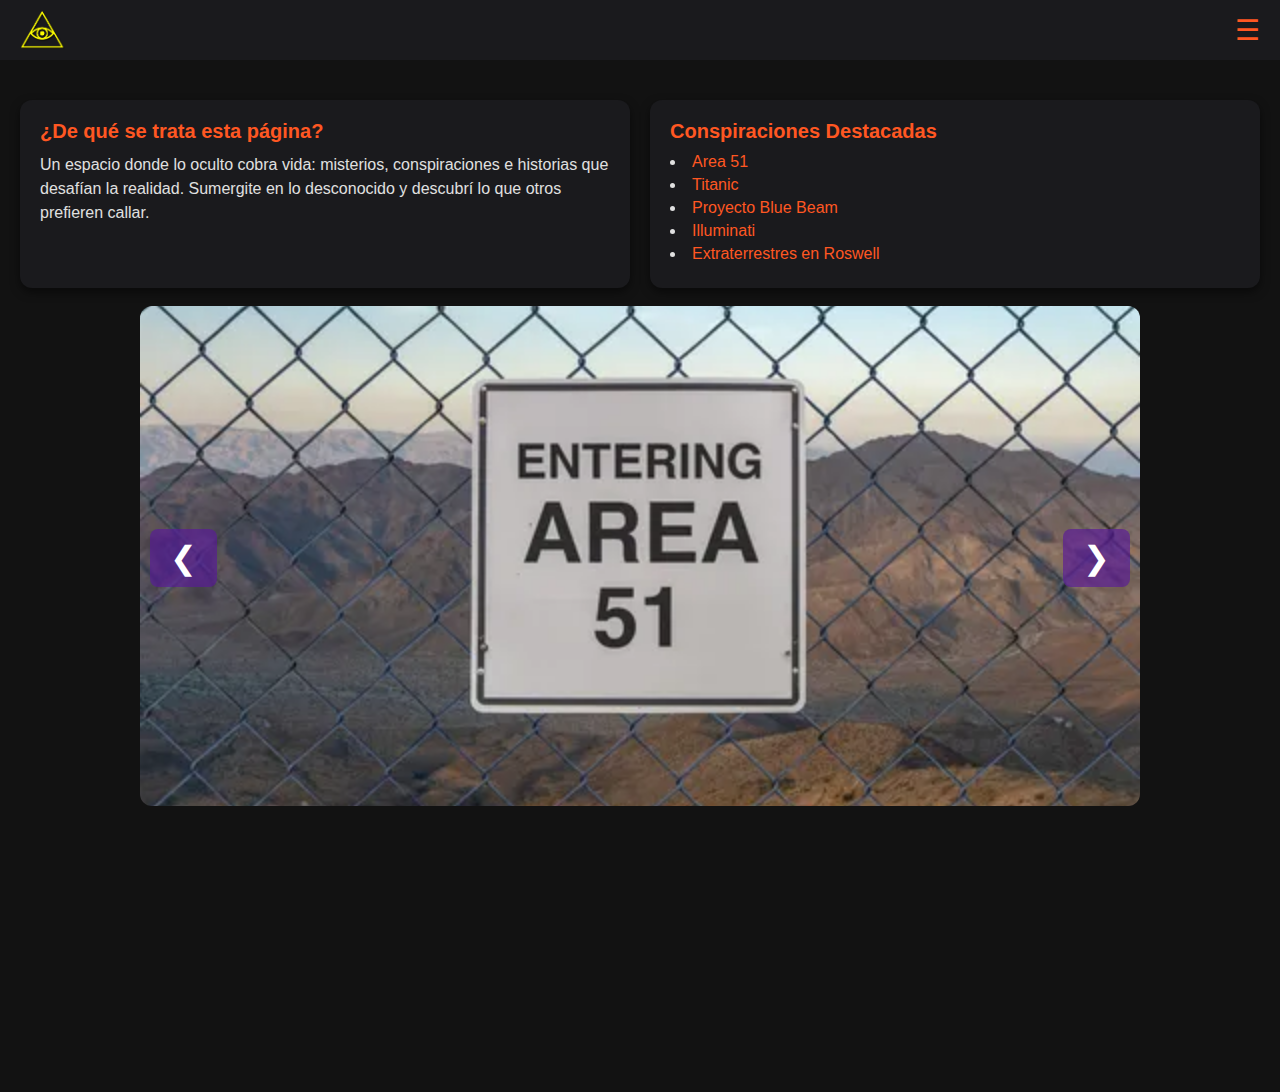
<file: index.html>
<!DOCTYPE html>
<html lang="es">
<head>
  <meta charset="UTF-8">
  <meta name="viewport" content="width=device-width, initial-scale=1.0">
  <title>Página de Misterios</title>
  <link rel="icon" type="image/png" href="imagenes/logo.png">
  <link rel="stylesheet" href="style.css">
  <link id="theme-style" rel="stylesheet" href="style.css">
</head>
<body>
  <!-- Menu -->
  <header class="header">
  <div class="logo">
    <a href="index.html">
      <img src="imagenes/logo.png" alt="Logo Misterios">
    </a>
  </div>
  <div class="menu-btn" id="menu-btn">
    ☰
  </div>
  <nav class="nav" id="nav">
    <ul>
      <li><a href="teorias.html">Teorías más famosas</a></li>
        <li><a href="#">Conspiraciones históricas</a></li>
        <li><a href="#">Conspiraciones actuales</a></li>
        <li><a href="contacto.html">Contacto</a></li>
        <li><button id="theme-toggle" class="theme-btn">🌙</button></li>
    </ul>
  </nav>
</header>

  <main>
  <section class="contenedor">

    <div class="card">
      <h2>¿De qué se trata esta página?</h2>
      <p>
        Un espacio donde lo oculto cobra vida: misterios, conspiraciones e
        historias que desafían la realidad. Sumergite en lo desconocido y
        descubrí lo que otros prefieren callar.
      </p>
    </div>

    <div class="card">
      <h2>Conspiraciones Destacadas</h2>
      <ul>
        <li><a href="area51.html">Area 51</a></li>
        <li><a href="titanic.html">Titanic</a></li>
        <li><a href="probluebeam.html">Proyecto Blue Beam</a></li>
        <li><a href="iluminati.html">Illuminati</a></li>
        <li><a href="extraenroswell.html">Extraterrestres en Roswell</a></li>
      </ul>
    </div>
  </section>
  <br>
  <section class="carrusel">
    <button class="btn prev">&#10094;</button>
    <div class="carrusel-container">
      <div class="carrusel-item"><img src="imagenes/a.png" alt="foto1"></div>
      <div class="carrusel-item"><img src="imagenes/il.png" alt="foto2"></div>
      <div class="carrusel-item"><img src="imagenes/giza.png" alt="foto3"></div>
      <div class="carrusel-item"><img src="imagenes/nachop.PNG" alt="foto4"></div>
    </div>
    <button class="btn next">&#10095;</button>
  </section>
</main>

  <script>
    const menuBtn = document.getElementById("menu-btn");
    const nav = document.getElementById("nav");

    menuBtn.addEventListener("click", () => {
      nav.classList.toggle("active");
    });
  </script>
  <script src="carrusel.js"></script>
  <script>
  const btn = document.getElementById('theme-toggle');
  const themeLink = document.getElementById('theme-style');

  // Ver si el usuario tenía guardado un tema antes
  const savedTheme = localStorage.getItem('theme');
  if (savedTheme === 'light') {
    themeLink.href = 'white-style.css';
    btn.textContent = '🌙';
  } else {
    themeLink.href = 'style.css';
    btn.textContent = '☀️';
  }

  // Cambiar el tema al hacer clic
  btn.addEventListener('click', () => {
    if (themeLink.getAttribute('href') === 'style.css') {
      themeLink.href = 'white-style.css';
      btn.textContent = '🌙';
      localStorage.setItem('theme', 'light');
    } else {
      themeLink.href = 'style.css';
      btn.textContent = '☀️';
      localStorage.setItem('theme', 'dark');
    }
  });
</script>
</body>

  <footer class="footer">
    <h3>Contactanos</h3>
    <div class="redes">
      <a href="https://www.instagram.com/leomessi" target="_blank" class="icon instagram">
        <img src="imagenes/instagram.png" alt="Instagram">
      </a>
      <a href="https://wa.me/5491112345678" target="_blank" class="icon whatsapp">
        <img src="imagenes/whatsapp.png" alt="WhatsApp">
      </a>
      <a href="mailto:Perezboscom@gmail.com" class="icon gmail">
        <img src="imagenes/gmail.png" alt="Gmail">
      </a>
      <a href="https://mzapata.uncuyo.edu.ar/" target="_blank" class="icon Zapata">
         <img src="imagenes/logozapata.png" alt="Martin Zapata">
      </a>
    </div>
    <p>© 2025 - Misterios y Conspiraciones</p>
    <a href="creditos.html"><p>CREDITOS</p></a>
  </footer>
</html>
</file>
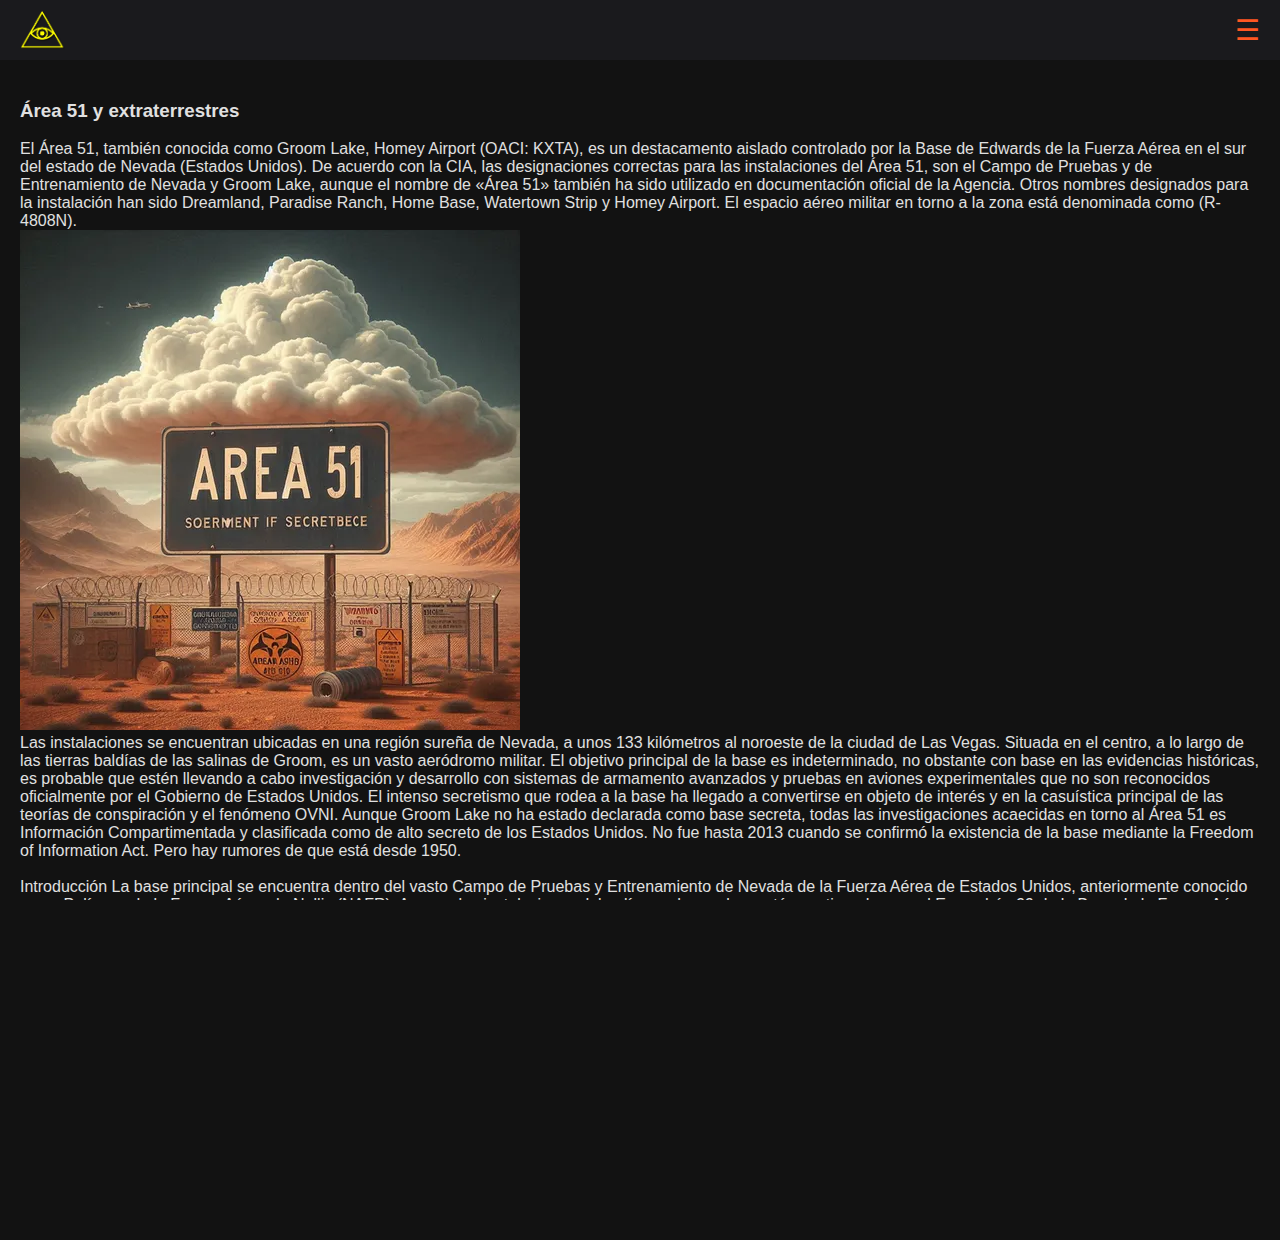
<file: area51.html>
<!DOCTYPE html>
<html lang="es">
<head>
  <meta charset="UTF-8">
  <meta name="viewport" content="width=device-width, initial-scale=1.0">
  <title>Página de Misterios</title>
  <link rel="icon" type="image/png" href="imagenes/logo.png">
  <link rel="stylesheet" href="style.css">
  <link id="theme-style" rel="stylesheet" href="style.css">
</head>
<body>
  <!-- Menu -->
  <header class="header">
  <div class="logo">
    <a href="index.html">
      <img src="imagenes/logo.png" alt="Logo Misterios">
    </a>
  </div>
  <div class="menu-btn" id="menu-btn">
    ☰
  </div>
  <nav class="nav" id="nav">
    <ul>
      <li><a href="teorias.html">Teorías más famosas</a></li>
        <li><a href="tienda.html">Tienda</a></li>
        <li><a href="contacto.html">Contacto</a></li>
        <li><button id="theme-toggle" class="theme-btn">🌙</button></li>
    </ul>
  </nav>
</header>
<main>
    <h3 class="centrado">Área 51 y extraterrestres</h3><br>
    <p>El Área 51, también conocida como Groom Lake, Homey Airport (OACI: KXTA), es un destacamento aislado controlado por la Base de Edwards de la Fuerza Aérea en el sur del estado de Nevada (Estados Unidos). De acuerdo con la CIA, las designaciones correctas para las instalaciones del Área 51, son el Campo de Pruebas y de Entrenamiento de Nevada y Groom Lake, aunque el nombre de «Área 51» también ha sido utilizado en documentación oficial de la Agencia. Otros nombres designados para la instalación han sido Dreamland, Paradise Ranch, Home Base, Watertown Strip y Homey Airport. El espacio aéreo militar en torno a la zona está denominada como (R-4808N).
<br>
<img src="imagenes/area51.png" alt="Imagen Area 51" class="img-derecha">
<br>
Las instalaciones se encuentran ubicadas en una región sureña de Nevada, a unos 133 kilómetros al noroeste de la ciudad de Las Vegas. Situada en el centro, a lo largo de las tierras baldías de las salinas de Groom, es un vasto aeródromo militar. El objetivo principal de la base es indeterminado, no obstante con base en las evidencias históricas, es probable que estén llevando a cabo investigación y desarrollo con sistemas de armamento avanzados y pruebas en aviones experimentales que no son reconocidos oficialmente por el Gobierno de Estados Unidos. El intenso secretismo que rodea a la base ha llegado a convertirse en objeto de interés y en la casuística principal de las teorías de conspiración y el fenómeno OVNI. Aunque Groom Lake no ha estado declarada como base secreta, todas las investigaciones acaecidas en torno al Área 51 es Información Compartimentada y clasificada como de alto secreto de los Estados Unidos. No fue hasta 2013 cuando se confirmó la existencia de la base mediante la Freedom of Information Act. Pero hay rumores de que está desde 1950.
<br>
<br>
Introducción
La base principal se encuentra dentro del vasto Campo de Pruebas y Entrenamiento de Nevada de la Fuerza Aérea de Estados Unidos, anteriormente conocido como Polígono de la Fuerza Aérea de Nellis (NAFR). Aunque las instalaciones del polígono de pruebas están gestionadas por el Escuadrón 99 de la Base de la Fuerza Aérea de Nellis. La instalación de Groom Lake parece estar ejecutándose junto al Centro de Pruebas de Vuelo de la Fuerza Aérea (AFFTC) del Comando de Material de la Fuerza Aérea en la Base de la Fuerza Aérea de Edwards en el Desierto de Mojave a unos 300 km al suroeste de Groom Lake, y como tal la base es conocida como Centro de Pruebas de Vuelo de la Fuerza Aérea.
<br>
<br>
A pesar de que el nombre Área 51 se utiliza en la documentación oficial de la CIA, otros nombres con los que se conocen las instalaciones son: Dreamland, Paradise Ranch, Home Base, Watertown Strip, Groom Lake y Homey Airport. La región es parte de la Zona de Operaciones Militares de Nellis y el espacio aéreo restringido en torno a la zona está denominada como (R-4808N) y conocida por los pilotos militares como The Box —La caja—.
<br>
<br>
La instalación no es una base aérea convencional, así como las unidades operacionales vanguardistas no están desplegadas allí. En su lugar, parece estar utilizándose para Programas Militares Secretos de Acceso Especial y de Defensa, que no son reconocidos públicamente por el gobierno, el personal militar y los contratistas de defensa. Su objetivo puede estar enfocado en apoyar el desarrollo, la experimentación y las fases de entrenamiento para nuevos sistemas de armamento o proyectos de investigación. Una vez que estos proyectos hayan sido aprobados por la Fuerza Aérea de Estados Unidos u otras agencias tales como la CIA, y ya estén preparados para anunciarse al público, las operaciones de vuelo se trasladan a una base aérea corriente.
<br>
El intenso secretismo que rodea a la base, cuya existencia no fue reconocida por el Gobierno de los Estados Unidos hasta el 29 de septiembre de 1995, ha llegado a convertirse en el tema principal de las teorías de conspiración y el fenómeno ovni. Todo lo que ocurre en Área 51 es Información Compartimentada y Clasificada como de Alto Secreto, por lo que esta política de seguridad del gobierno asegura que solo aquellos con la suficiente "necesidad de conocimiento" tienen exclusivamente acceso a información que estos requieren, garantizando así que sujetos desconocidos no obtengan información de lo que no conocen.</p>
</main>
</file>
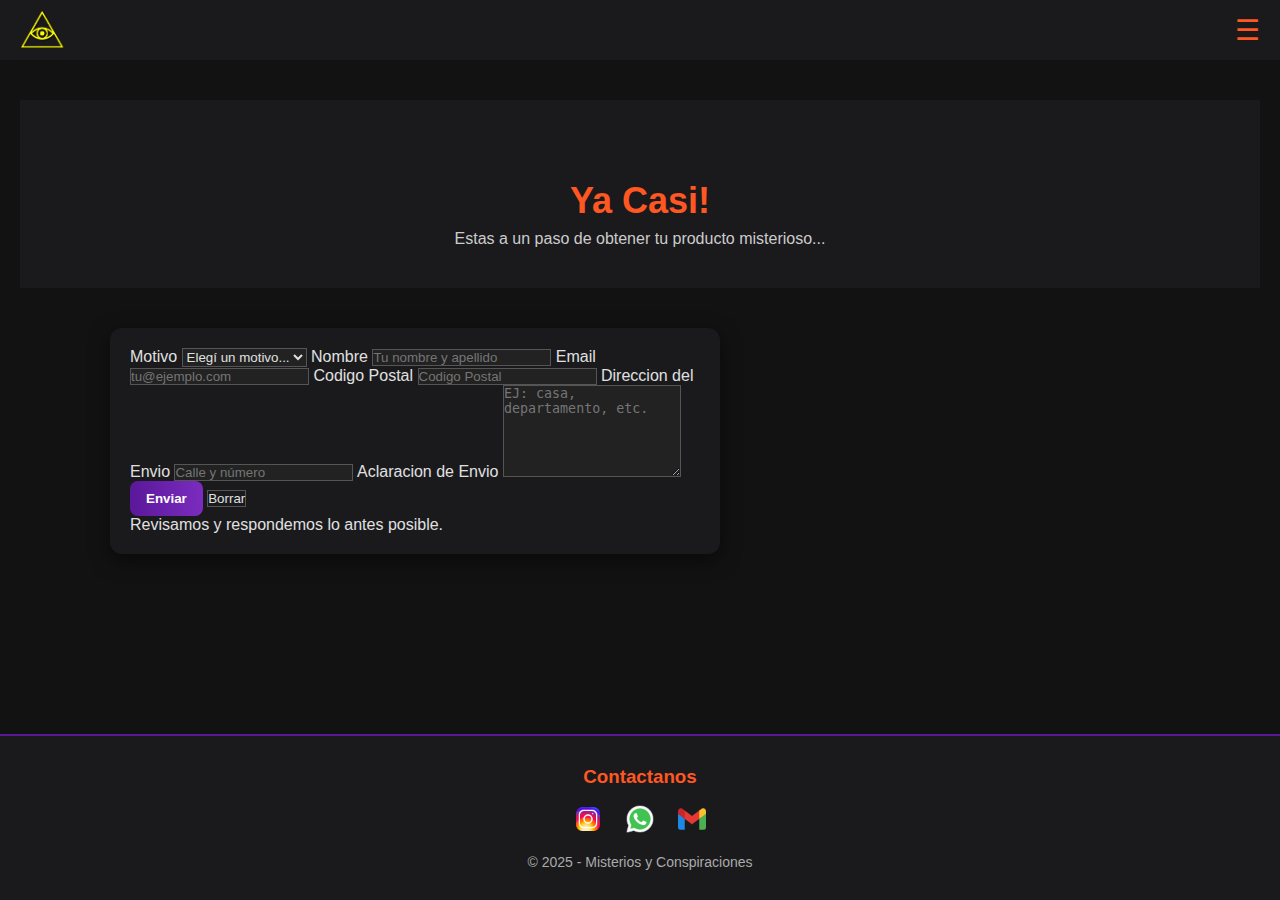
<file: compramenu.html>
<!DOCTYPE html>
<html lang="es">
<head>
  <meta charset="UTF-8">
  <meta name="viewport" content="width=device-width, initial-scale=1.0">
  <title>Página de Misterios</title>
  <link rel="icon" type="image/png" href="imagenes/logo.png">
  <link rel="stylesheet" href="style.css">
  <link id="theme-style" rel="stylesheet" href="style.css">
</head>
<body>
  <!-- Menu -->
  <header class="header">
  <div class="logo">
    <a href="index.html">
      <img src="imagenes/logo.png" alt="Logo Misterios">
    </a>
  </div>
  <div class="menu-btn" id="menu-btn">
    ☰
  </div>
  <nav class="nav" id="nav">
    <ul>
      <li><a href="teorias.html">Teorías más famosas</a></li>
        <li><a href="tienda.html">Tienda</a></li>
        <li><a href="contacto.html">Contacto</a></li>
    </ul>
  </nav>
</header>
<main>
    <!-- Hero -->
    <section class="contact-hero centro">
      <div>
        <h1>Ya Casi!</h1>
        <p class="sub">Estas a un paso de obtener tu producto misterioso...</p>
      </div>
    </section>

    <!-- Cards y Form -->
    <section class="contact-grid contenedor">
      <!-- Form -->
      <div class="contact-form-wrap">
        <form id="contact-form" class="contact-form" novalidate>
          <label for="motivo">Motivo</label>
          <select id="motivo" name="motivo" required>
            <option value="">Elegí un motivo...</option>
            <option value="sugerencia">Compra</option>
          </select>

          <label for="name">Nombre</label>
          <input id="name" name="name" type="text" placeholder="Tu nombre y apellido" required />

          <label for="email">Email</label>
          <input id="email" name="email" type="email" placeholder="tu@ejemplo.com" required />

          <label for="email">Codigo Postal</label>
          <input id="email" type="text" name="direccion" id="direccion" autocomplete="street-address" placeholder="Codigo Postal" required />

          <label for="email">Direccion del Envio</label>
          <input id="email" type="text" name="direccion" id="direccion" autocomplete="street-address" placeholder="Calle y número" required />

          <label for="message">Aclaracion de Envio</label>
          <textarea id="message" name="message" rows="6" placeholder="EJ: casa, departamento, etc." required></textarea>

          <div class="form-actions">
            <button type="submit" class="btn-primary">Enviar</button>
            <button type="reset" class="btn-ghost">Borrar</button>
          </div>

          <p class="small-note">Revisamos y respondemos lo antes posible.</p>
        </form>
      </div>
    </section>
</main>

  <!-- Footer -->
  <footer class="footer">
    <h3>Contactanos</h3>
    <div class="redes">
      <a href="https://www.instagram.com/conspiracionesworld" target="_blank">
        <img src="imagenes/instagram.png" alt="Instagram">
      </a>
      <a href="https://wa.me/5491112345678" target="_blank">
        <img src="imagenes/whatsapp.png" alt="WhatsApp">
      </a>
      <a href="mailto:conspiracionesworld@gmail.com">
        <img src="imagenes/gmail.png" alt="Gmail">
      </a>
    </div>
    <p>© 2025 - Misterios y Conspiraciones</p>
  </footer>

  <!-- Script menú y validación básica -->
  <script>
    // menú hamburguesa
    const menuBtn = document.getElementById("menu-btn");
    const nav = document.getElementById("nav");
    menuBtn && menuBtn.addEventListener("click", () => nav.classList.toggle("active"));

    // demo de validación / envío (prevenir recarga y mostrar resumen)
    document.getElementById('contact-form').addEventListener('submit', function(e) {
      e.preventDefault();
      const motivo = this.motivo.value;
      const name = this.name.value.trim();
      const email = this.email.value.trim();
      const message = this.message.value.trim();

      if (!motivo || !name || !email || !message) {
        alert('Completa todos los campos antes de enviar.');
        return;
      }

      // Aquí podés poner fetch() a tu backend o servicio externo.
      alert('Mensaje recibido. Gracias — te respondemos pronto.');
      this.reset();
    });
  </script>
</body>
</html>
</file>
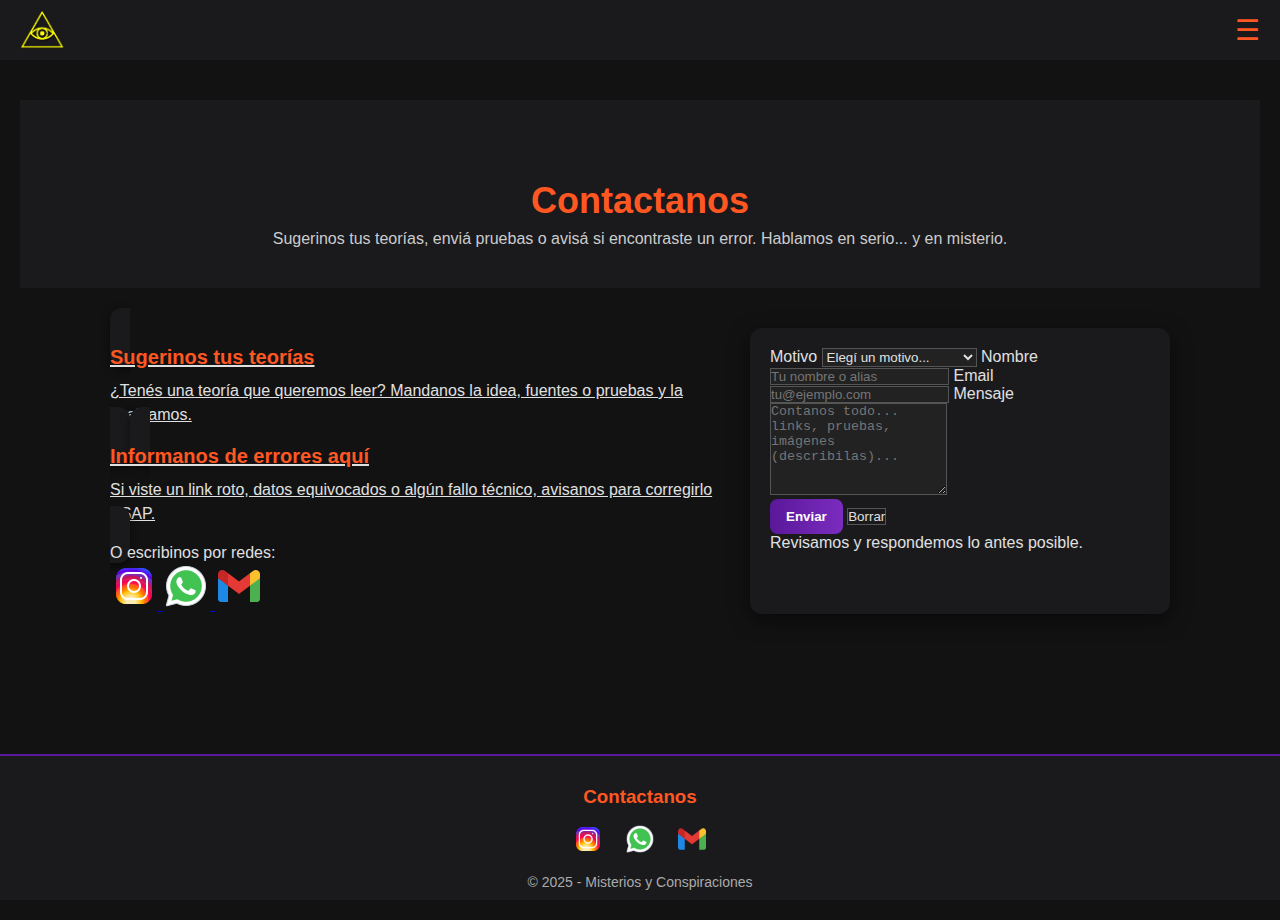
<file: contacto.html>
<!DOCTYPE html>
<html lang="es">
<head>
  <meta charset="UTF-8">
  <meta name="viewport" content="width=device-width, initial-scale=1.0">
  <title>Página de Misterios</title>
  <link rel="icon" type="image/png" href="imagenes/logo.png">
  <link rel="stylesheet" href="style.css">
</head>
<body>
  <!-- Menu -->
  <header class="header">
  <div class="logo">
    <a href="index.html">
      <img src="imagenes/logo.png" alt="Logo Misterios">
    </a>
  </div>
  <div class="menu-btn" id="menu-btn">
    ☰
  </div>
  <nav class="nav" id="nav">
    <ul>
      <li><a href="teorias.html">Teorías más famosas</a></li>
        <li><a href="#">Conspiraciones históricas</a></li>
        <li><a href="#">Conspiraciones actuales</a></li>
        <li><a href="contacto.html">Contacto</a></li>
    </ul>
  </nav>
</header>

  <main>
    <!-- Hero -->
    <section class="contact-hero centro">
      <div>
        <h1>Contactanos</h1>
        <p class="sub">Sugerinos tus teorías, enviá pruebas o avisá si encontraste un error. Hablamos en serio... y en misterio.</p>
      </div>
    </section>

    <!-- Cards y Form -->
    <section class="contact-grid contenedor">
      <!-- Cards -->
      <div class="contact-cards">
        <a href="#form-sugerencia" class="contact-card">
          <h3>Sugerinos tus teorías</h3>
          <p>¿Tenés una teoría que queremos leer? Mandanos la idea, fuentes o pruebas y la evaluamos.</p>
        </a>

        <a href="#form-error" class="contact-card">
          <h3>Informanos de errores aquí</h3>
          <p>Si viste un link roto, datos equivocados o algún fallo técnico, avisanos para corregirlo ASAP.</p>
        </a>

        <!-- Redes -->
        <div class="social-row">
          <p>O escribinos por redes:</p>
          <div class="redes">
            <a href="https://www.instagram.com/tuusuario" target="_blank" aria-label="Instagram">
              <img src="imagenes/instagram.png" alt="Instagram">
            </a>
            <a href="https://wa.me/5491112345678" target="_blank" aria-label="WhatsApp">
              <img src="imagenes/whatsapp.png" alt="WhatsApp">
            </a>
            <a href="mailto:tuemail@gmail.com" aria-label="Gmail">
              <img src="imagenes/gmail.png" alt="Gmail">
            </a>
          </div>
        </div>
      </div>

      <!-- Form -->
      <div class="contact-form-wrap">
        <form id="contact-form" class="contact-form" novalidate>
          <label for="motivo">Motivo</label>
          <select id="motivo" name="motivo" required>
            <option value="">Elegí un motivo...</option>
            <option value="sugerencia">Sugerencia de teoría</option>
            <option value="error">Error / Bug</option>
            <option value="colaboracion">Colaboración / Prueba</option>
            <option value="otro">Otro</option>
          </select>

          <label for="name">Nombre</label>
          <input id="name" name="name" type="text" placeholder="Tu nombre o alias" required />

          <label for="email">Email</label>
          <input id="email" name="email" type="email" placeholder="tu@ejemplo.com" required />

          <label for="message">Mensaje</label>
          <textarea id="message" name="message" rows="6" placeholder="Contanos todo... links, pruebas, imágenes (describilas)..." required></textarea>

          <div class="form-actions">
            <button type="submit" class="btn-primary">Enviar</button>
            <button type="reset" class="btn-ghost">Borrar</button>
          </div>

          <p class="small-note">Revisamos y respondemos lo antes posible.</p>
        </form>
      </div>
    </section>
  </main>

  <!-- Footer -->
  <footer class="footer">
    <h3>Contactanos</h3>
    <div class="redes">
      <a href="https://www.instagram.com/conspiracionesworld" target="_blank">
        <img src="imagenes/instagram.png" alt="Instagram">
      </a>
      <a href="https://wa.me/5491112345678" target="_blank">
        <img src="imagenes/whatsapp.png" alt="WhatsApp">
      </a>
      <a href="mailto:conspiracionesworld@gmail.com">
        <img src="imagenes/gmail.png" alt="Gmail">
      </a>
    </div>
    <p>© 2025 - Misterios y Conspiraciones</p>
  </footer>

  <!-- Script menú y validación básica -->
  <script>
    // menú hamburguesa
    const menuBtn = document.getElementById("menu-btn");
    const nav = document.getElementById("nav");
    menuBtn && menuBtn.addEventListener("click", () => nav.classList.toggle("active"));

    // demo de validación / envío (prevenir recarga y mostrar resumen)
    document.getElementById('contact-form').addEventListener('submit', function(e) {
      e.preventDefault();
      const motivo = this.motivo.value;
      const name = this.name.value.trim();
      const email = this.email.value.trim();
      const message = this.message.value.trim();

      if (!motivo || !name || !email || !message) {
        alert('Completa todos los campos antes de enviar.');
        return;
      }

      // Aquí podés poner fetch() a tu backend o servicio externo.
      alert('Mensaje recibido. Gracias — te respondemos pronto.');
      this.reset();
    });
  </script>
</body>
</html>
</file>
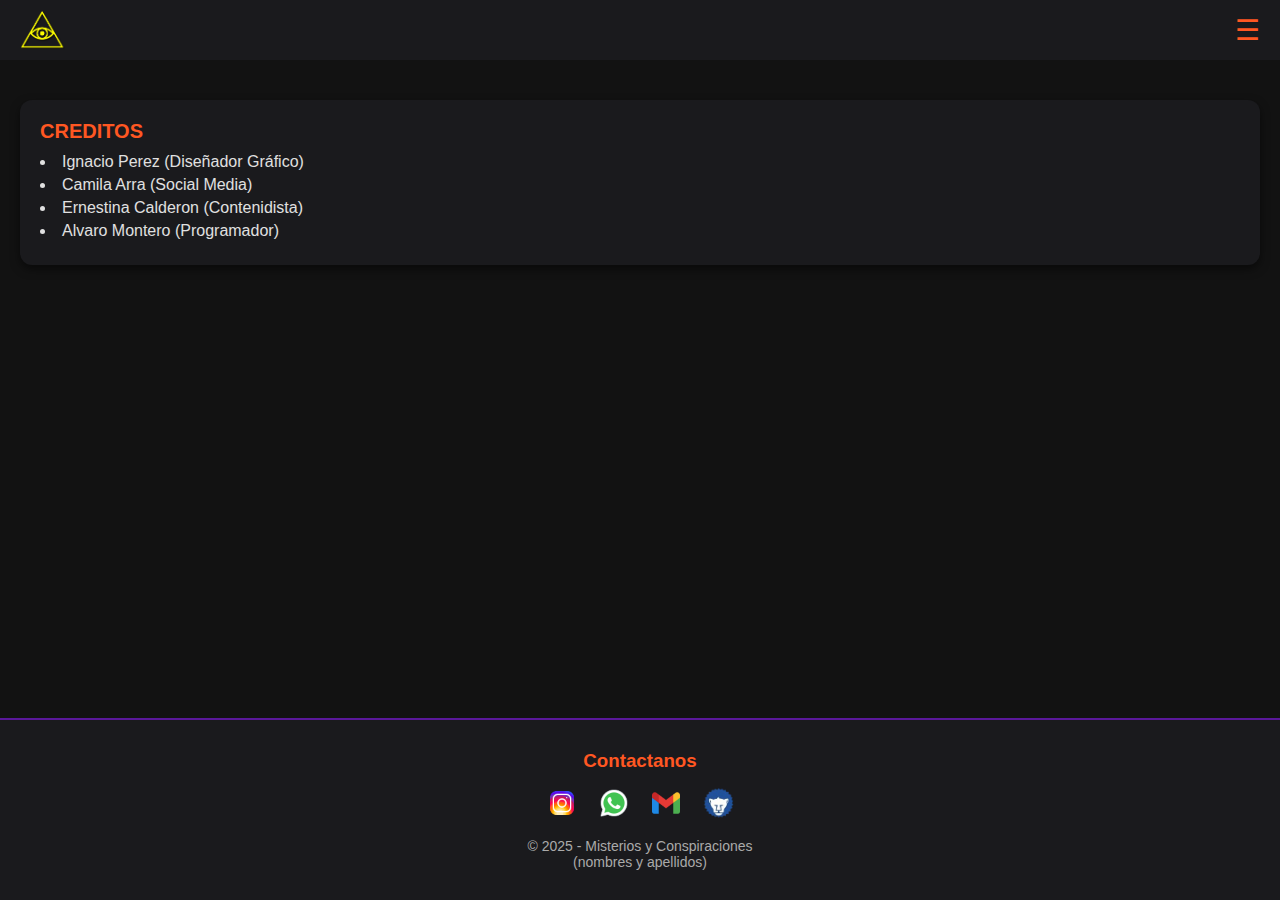
<file: creditos.html>
<!DOCTYPE html>
<html lang="es">
<head>
  <meta charset="UTF-8">
  <meta name="viewport" content="width=device-width, initial-scale=1.0">
  <title>Página de Misterios</title>
  <link rel="icon" type="image/png" href="imagenes/logo.png">
  <link rel="stylesheet" href="style.css">
  <link id="theme-style" rel="stylesheet" href="style.css">
</head>
<body>
  <!-- Menu -->
  <header class="header">
  <div class="logo">
    <a href="index.html">
      <img src="imagenes/logo.png" alt="Logo Misterios">
    </a>
  </div>
  <div class="menu-btn" id="menu-btn">
    ☰
  </div>
  <nav class="nav" id="nav">
    <ul>
      <li><a href="teorias.html">Teorías más famosas</a></li>
        <li><a href="tienda.html">Tienda</a></li>
        <li><a href="contacto.html">Contacto</a></li>
    </ul>
  </nav>
</header>

  <main>
  <div class="card" class="creditosxdd">
      <h2>CREDITOS</h2>
      <ul>
        <li>Ignacio Perez (Diseñador Gráfico)</li>
        <li>Camila Arra (Social Media)</li>
        <li>Ernestina Calderon (Contenidista)</li>
        <li>Alvaro Montero (Programador)</li>
      </ul>
    </div>
 </main>
  <script>
    const menuBtn = document.getElementById("menu-btn");
    const nav = document.getElementById("nav");

    menuBtn.addEventListener("click", () => {
      nav.classList.toggle("active");
    });
  </script>
  <script src="carrusel.js"></script>
</body>

  <footer class="footer">
    <h3>Contactanos</h3>
    <div class="redes">
      <a href="https://www.instagram.com/leomessi" target="_blank" class="icon instagram">
        <img src="imagenes/instagram.png" alt="Instagram">
      </a>
      <a href="https://wa.me/5491112345678" target="_blank" class="icon whatsapp">
        <img src="imagenes/whatsapp.png" alt="WhatsApp">
      </a>
      <a href="mailto:Perezboscom@gmail.com" class="icon gmail">
        <img src="imagenes/gmail.png" alt="Gmail">
      </a>
      <a href="https://mzapata.uncuyo.edu.ar/" target="_blank" class="icon Zapata">
         <img src="imagenes/logozapata.png" alt="Martin Zapata">
      </a>
    </div>
    <p>© 2025 - Misterios y Conspiraciones</p>
    <p>(nombres y apellidos)</p>
  </footer>
</html>
</file>
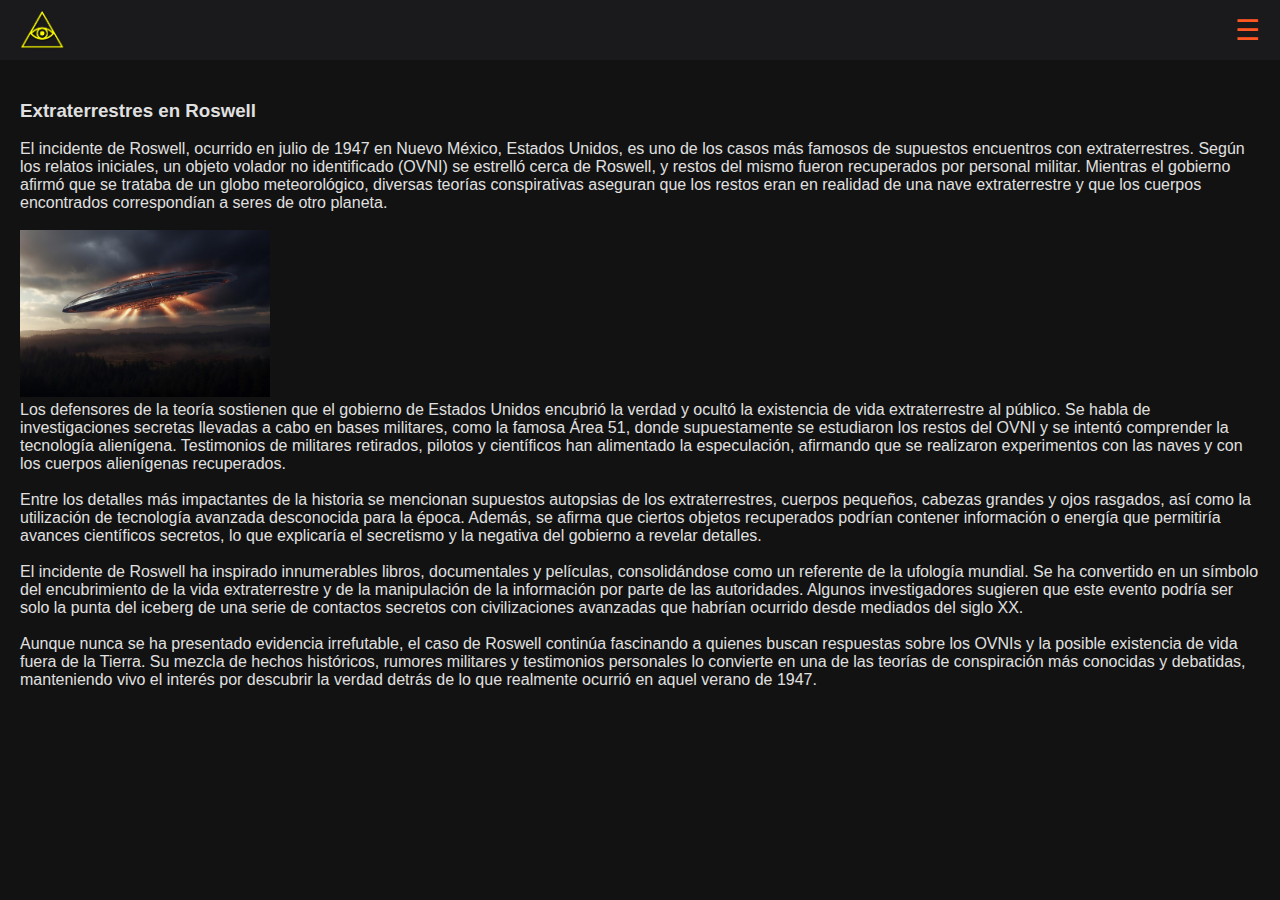
<file: extraenroswell.html>
<!DOCTYPE html>
<html lang="es">
<head>
  <meta charset="UTF-8">
  <meta name="viewport" content="width=device-width, initial-scale=1.0">
  <title>Página de Misterios - Roswell</title>
  <link rel="icon" type="image/png" href="imagenes/logo.png">
  <link rel="stylesheet" href="style.css">
</head>
<body>
  <!-- Menú -->
  <header class="header">
    <div class="logo">
      <a href="index.html">
        <img src="imagenes/logo.png" alt="Logo Misterios">
      </a>
    </div>
    <div class="menu-btn" id="menu-btn">
      ☰
    </div>
    <nav class="nav" id="nav">
      <ul>
        <li><a href="teorias.html">Teorías más famosas</a></li>
        <li><a href="#">Conspiraciones históricas</a></li>
        <li><a href="#">Conspiraciones actuales</a></li>
        <li><a href="contacto.html">Contacto</a></li>
      </ul>
    </nav>
  </header>

  <main>
    <h3 class="centrado">Extraterrestres en Roswell</h3><br>

    <p>El incidente de Roswell, ocurrido en julio de 1947 en Nuevo México, Estados Unidos, es uno de los casos más famosos de supuestos encuentros con extraterrestres. Según los relatos iniciales, un objeto volador no identificado (OVNI) se estrelló cerca de Roswell, y restos del mismo fueron recuperados por personal militar. Mientras el gobierno afirmó que se trataba de un globo meteorológico, diversas teorías conspirativas aseguran que los restos eran en realidad de una nave extraterrestre y que los cuerpos encontrados correspondían a seres de otro planeta.</p>
    <br>

    <img src="imagenes/platillo.jpg" alt="Extraterrestres Roswell" class="img-derecha" style="width:250px; height:auto;">
    <br>

    <p>Los defensores de la teoría sostienen que el gobierno de Estados Unidos encubrió la verdad y ocultó la existencia de vida extraterrestre al público. Se habla de investigaciones secretas llevadas a cabo en bases militares, como la famosa Área 51, donde supuestamente se estudiaron los restos del OVNI y se intentó comprender la tecnología alienígena. Testimonios de militares retirados, pilotos y científicos han alimentado la especulación, afirmando que se realizaron experimentos con las naves y con los cuerpos alienígenas recuperados.</p>
    <br>

    <p>Entre los detalles más impactantes de la historia se mencionan supuestos autopsias de los extraterrestres, cuerpos pequeños, cabezas grandes y ojos rasgados, así como la utilización de tecnología avanzada desconocida para la época. Además, se afirma que ciertos objetos recuperados podrían contener información o energía que permitiría avances científicos secretos, lo que explicaría el secretismo y la negativa del gobierno a revelar detalles.</p>
    <br>

    <p>El incidente de Roswell ha inspirado innumerables libros, documentales y películas, consolidándose como un referente de la ufología mundial. Se ha convertido en un símbolo del encubrimiento de la vida extraterrestre y de la manipulación de la información por parte de las autoridades. Algunos investigadores sugieren que este evento podría ser solo la punta del iceberg de una serie de contactos secretos con civilizaciones avanzadas que habrían ocurrido desde mediados del siglo XX.</p>
    <br>

    <p>Aunque nunca se ha presentado evidencia irrefutable, el caso de Roswell continúa fascinando a quienes buscan respuestas sobre los OVNIs y la posible existencia de vida fuera de la Tierra. Su mezcla de hechos históricos, rumores militares y testimonios personales lo convierte en una de las teorías de conspiración más conocidas y debatidas, manteniendo vivo el interés por descubrir la verdad detrás de lo que realmente ocurrió en aquel verano de 1947.</p>
  </main>
</body>
</html>
</file>
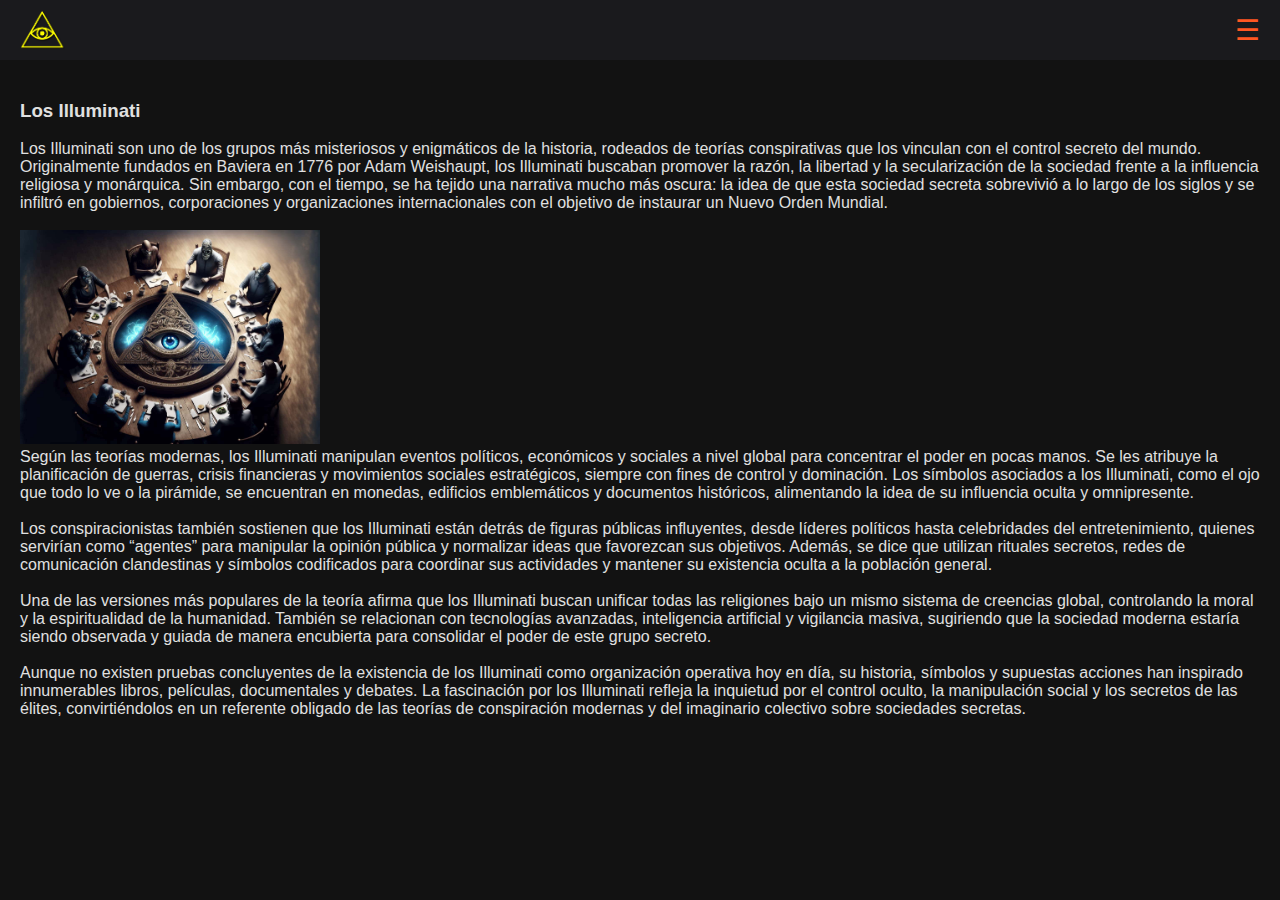
<file: iluminati.html>
<!DOCTYPE html>
<html lang="es">
<head>
  <meta charset="UTF-8">
  <meta name="viewport" content="width=device-width, initial-scale=1.0">
  <title>Página de Misterios</title>
  <link rel="icon" type="image/png" href="imagenes/logo.png">
  <link rel="stylesheet" href="style.css">
  <link id="theme-style" rel="stylesheet" href="style.css">
</head>
<body>
  <!-- Menu -->
  <header class="header">
  <div class="logo">
    <a href="index.html">
      <img src="imagenes/logo.png" alt="Logo Misterios">
    </a>
  </div>
  <div class="menu-btn" id="menu-btn">
    ☰
  </div>
  <nav class="nav" id="nav">
    <ul>
      <li><a href="teorias.html">Teorías más famosas</a></li>
        <li><a href="tienda.html">Tienda</a></li>
        <li><a href="contacto.html">Contacto</a></li>
    </ul>
  </nav>
</header>

  <main>
    <h3 class="centrado">Los Illuminati</h3><br>

    <p>Los Illuminati son uno de los grupos más misteriosos y enigmáticos de la historia, rodeados de teorías conspirativas que los vinculan con el control secreto del mundo. Originalmente fundados en Baviera en 1776 por Adam Weishaupt, los Illuminati buscaban promover la razón, la libertad y la secularización de la sociedad frente a la influencia religiosa y monárquica. Sin embargo, con el tiempo, se ha tejido una narrativa mucho más oscura: la idea de que esta sociedad secreta sobrevivió a lo largo de los siglos y se infiltró en gobiernos, corporaciones y organizaciones internacionales con el objetivo de instaurar un Nuevo Orden Mundial.</p>
    <br>

    <img src="imagenes/illuminati.jpg" alt="Illuminati" class="img-derecha"style="width:300px; height:auto;">
    <br>

    <p>Según las teorías modernas, los Illuminati manipulan eventos políticos, económicos y sociales a nivel global para concentrar el poder en pocas manos. Se les atribuye la planificación de guerras, crisis financieras y movimientos sociales estratégicos, siempre con fines de control y dominación. Los símbolos asociados a los Illuminati, como el ojo que todo lo ve o la pirámide, se encuentran en monedas, edificios emblemáticos y documentos históricos, alimentando la idea de su influencia oculta y omnipresente.</p>
    <br>

    <p>Los conspiracionistas también sostienen que los Illuminati están detrás de figuras públicas influyentes, desde líderes políticos hasta celebridades del entretenimiento, quienes servirían como “agentes” para manipular la opinión pública y normalizar ideas que favorezcan sus objetivos. Además, se dice que utilizan rituales secretos, redes de comunicación clandestinas y símbolos codificados para coordinar sus actividades y mantener su existencia oculta a la población general.</p>
    <br>

    <p>Una de las versiones más populares de la teoría afirma que los Illuminati buscan unificar todas las religiones bajo un mismo sistema de creencias global, controlando la moral y la espiritualidad de la humanidad. También se relacionan con tecnologías avanzadas, inteligencia artificial y vigilancia masiva, sugiriendo que la sociedad moderna estaría siendo observada y guiada de manera encubierta para consolidar el poder de este grupo secreto.</p>
    <br>

    <p>Aunque no existen pruebas concluyentes de la existencia de los Illuminati como organización operativa hoy en día, su historia, símbolos y supuestas acciones han inspirado innumerables libros, películas, documentales y debates. La fascinación por los Illuminati refleja la inquietud por el control oculto, la manipulación social y los secretos de las élites, convirtiéndolos en un referente obligado de las teorías de conspiración modernas y del imaginario colectivo sobre sociedades secretas.</p>
  </main>
</body>
</html>
</file>
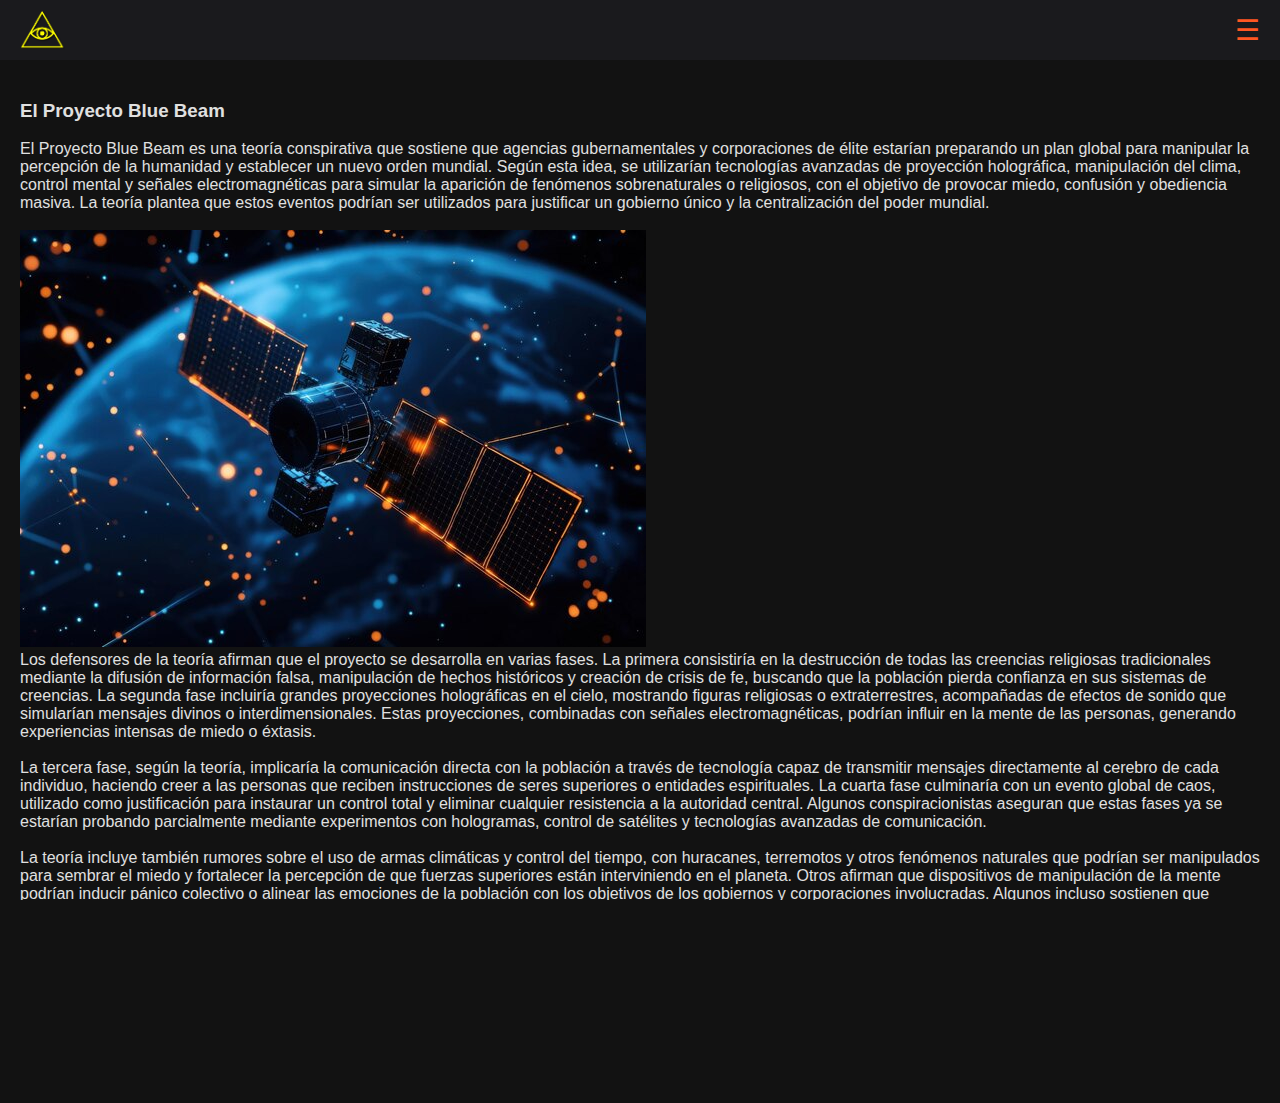
<file: probluebeam.html>
<!DOCTYPE html>
<html lang="es">
<head>
  <meta charset="UTF-8">
  <meta name="viewport" content="width=device-width, initial-scale=1.0">
  <title>Página de Misterios - Proyecto Blue Beam</title>
  <link rel="icon" type="image/png" href="imagenes/logo.png">
  <link rel="stylesheet" href="style.css">
</head>
<body>
  <!-- Menú -->
  <header class="header">
    <div class="logo">
      <a href="index.html">
        <img src="imagenes/logo.png" alt="Logo Misterios">
      </a>
    </div>
    <div class="menu-btn" id="menu-btn">
      ☰
    </div>
    <nav class="nav" id="nav">
      <ul>
        <li><a href="teorias.html">Teorías más famosas</a></li>
        <li><a href="#">Conspiraciones históricas</a></li>
        <li><a href="#">Conspiraciones actuales</a></li>
        <li><a href="contacto.html">Contacto</a></li>
      </ul>
    </nav>
  </header>

  <main>
    <h3 class="centrado">El Proyecto Blue Beam</h3><br>

    <p>El Proyecto Blue Beam es una teoría conspirativa que sostiene que agencias gubernamentales y corporaciones de élite estarían preparando un plan global para manipular la percepción de la humanidad y establecer un nuevo orden mundial. Según esta idea, se utilizarían tecnologías avanzadas de proyección holográfica, manipulación del clima, control mental y señales electromagnéticas para simular la aparición de fenómenos sobrenaturales o religiosos, con el objetivo de provocar miedo, confusión y obediencia masiva. La teoría plantea que estos eventos podrían ser utilizados para justificar un gobierno único y la centralización del poder mundial.</p>
    <br>

    <img src="imagenes/bluebeam.jpg" alt="Proyecto Blue Beam" class="img-derecha">
    <br>

    <p>Los defensores de la teoría afirman que el proyecto se desarrolla en varias fases. La primera consistiría en la destrucción de todas las creencias religiosas tradicionales mediante la difusión de información falsa, manipulación de hechos históricos y creación de crisis de fe, buscando que la población pierda confianza en sus sistemas de creencias. La segunda fase incluiría grandes proyecciones holográficas en el cielo, mostrando figuras religiosas o extraterrestres, acompañadas de efectos de sonido que simularían mensajes divinos o interdimensionales. Estas proyecciones, combinadas con señales electromagnéticas, podrían influir en la mente de las personas, generando experiencias intensas de miedo o éxtasis.</p>
    <br>

    <p>La tercera fase, según la teoría, implicaría la comunicación directa con la población a través de tecnología capaz de transmitir mensajes directamente al cerebro de cada individuo, haciendo creer a las personas que reciben instrucciones de seres superiores o entidades espirituales. La cuarta fase culminaría con un evento global de caos, utilizado como justificación para instaurar un control total y eliminar cualquier resistencia a la autoridad central. Algunos conspiracionistas aseguran que estas fases ya se estarían probando parcialmente mediante experimentos con hologramas, control de satélites y tecnologías avanzadas de comunicación.</p>
    <br>

    <p>La teoría incluye también rumores sobre el uso de armas climáticas y control del tiempo, con huracanes, terremotos y otros fenómenos naturales que podrían ser manipulados para sembrar el miedo y fortalecer la percepción de que fuerzas superiores están interviniendo en el planeta. Otros afirman que dispositivos de manipulación de la mente podrían inducir pánico colectivo o alinear las emociones de la población con los objetivos de los gobiernos y corporaciones involucradas. Algunos incluso sostienen que ciertos eventos históricos, como guerras o desastres masivos, habrían servido como pruebas previas de estas tecnologías.</p>
    <br>

    <p>Según la narrativa conspirativa, el Proyecto Blue Beam no solo se centra en la tecnología sino también en la psicología social, combinando propaganda, miedo y manipulación mediática para preparar a la humanidad para aceptar un cambio drástico en la estructura de poder global. Esta teoría ha sido popularizada en libros, documentales y foros de internet, generando debates sobre los límites entre la ciencia, la tecnología y la ética en la manipulación de la sociedad.</p>
    <br>

    <p>A pesar de que no existen pruebas verificables que confirmen la existencia del Proyecto Blue Beam, su historia combina hechos históricos, avances tecnológicos reales y rumores, generando un escenario impresionante y aterrador que mantiene cautiva la imaginación de quienes buscan entender los misterios detrás de los eventos globales. La narrativa de este proyecto se mantiene como una de las teorías de conspiración más complejas y detalladas, mezclando tecnología, control mental, fenómenos sobrenaturales y objetivos políticos ocultos.</p>
  </main>
</body>
</html>
</file>
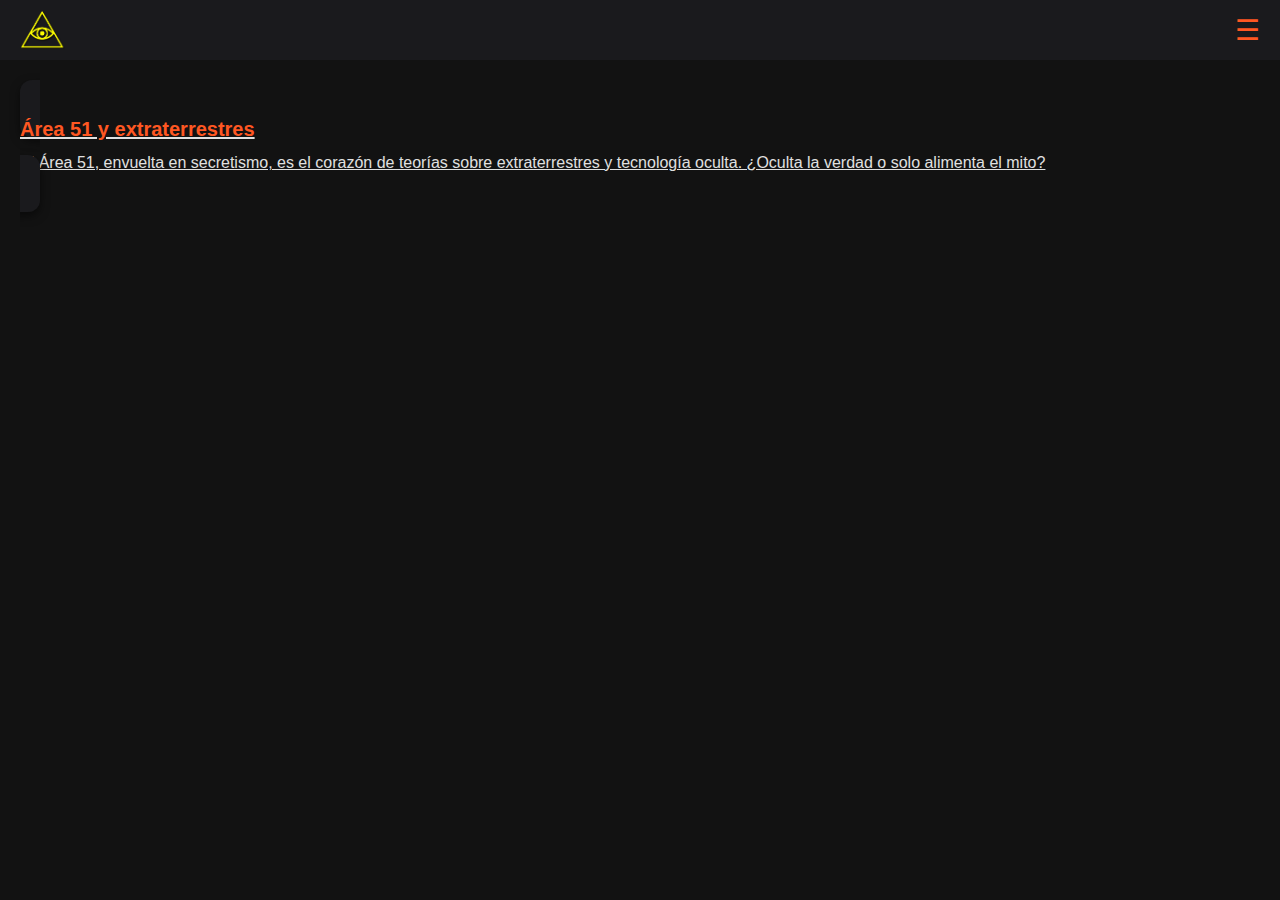
<file: teorias.html>
<!DOCTYPE html>
<html lang="es">
<head>
  <meta charset="UTF-8">
  <meta name="viewport" content="width=device-width, initial-scale=1.0">
  <title>Página de Misterios</title>
  <link rel="stylesheet" href="style.css">
</head>
<body>
  <!-- Menu -->
  <header class="header">
  <div class="logo">
    <a href="index.html">
      <img src="imagenes/logo.png" alt="Logo Misterios">
    </a>
  </div>
  <div class="menu-btn" id="menu-btn">
    ☰
  </div>
  <nav class="nav" id="nav">
    <ul>
      <li><a href="teorias.html">Teorías más famosas</a></li>
        <li><a href="#">Conspiraciones históricas</a></li>
        <li><a href="#">Conspiraciones actuales</a></li>
        <li><a href="contacto.html">Contacto</a></li>
    </ul>
  </nav>
</header>
<main>
    
<section class="teorias">
  <a href="area51.html" class="cuadro">
    <h3>Área 51 y extraterrestres</h3>
    <p>El Área 51, envuelta en secretismo, es el corazón de teorías sobre extraterrestres y tecnología oculta. ¿Oculta la verdad o solo alimenta el mito?</p>
  </a>
</section>
</main>

<script>
  const menuBtn = document.getElementById("menu-btn");
  const nav = document.getElementById("nav");

  menuBtn.addEventListener("click", () => {
    nav.classList.toggle("active");
  });
</script>
</body>
</file>
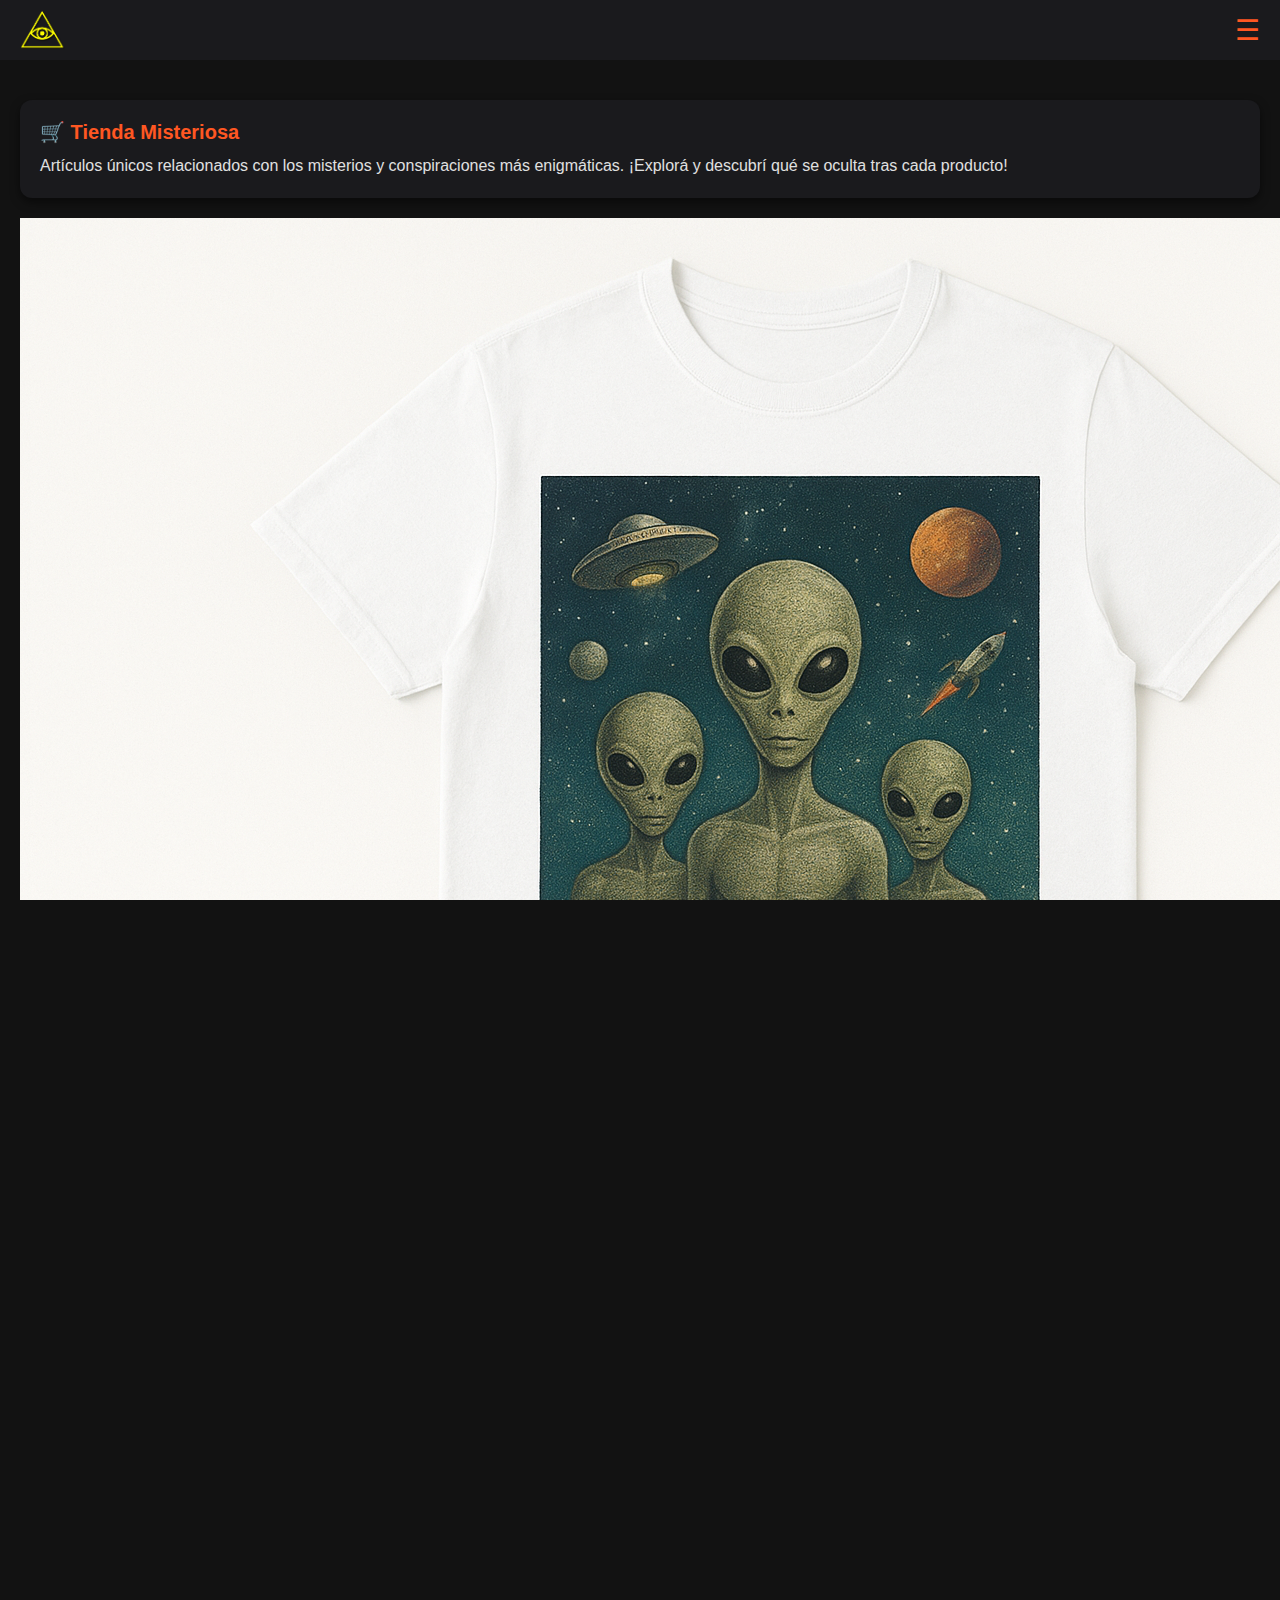
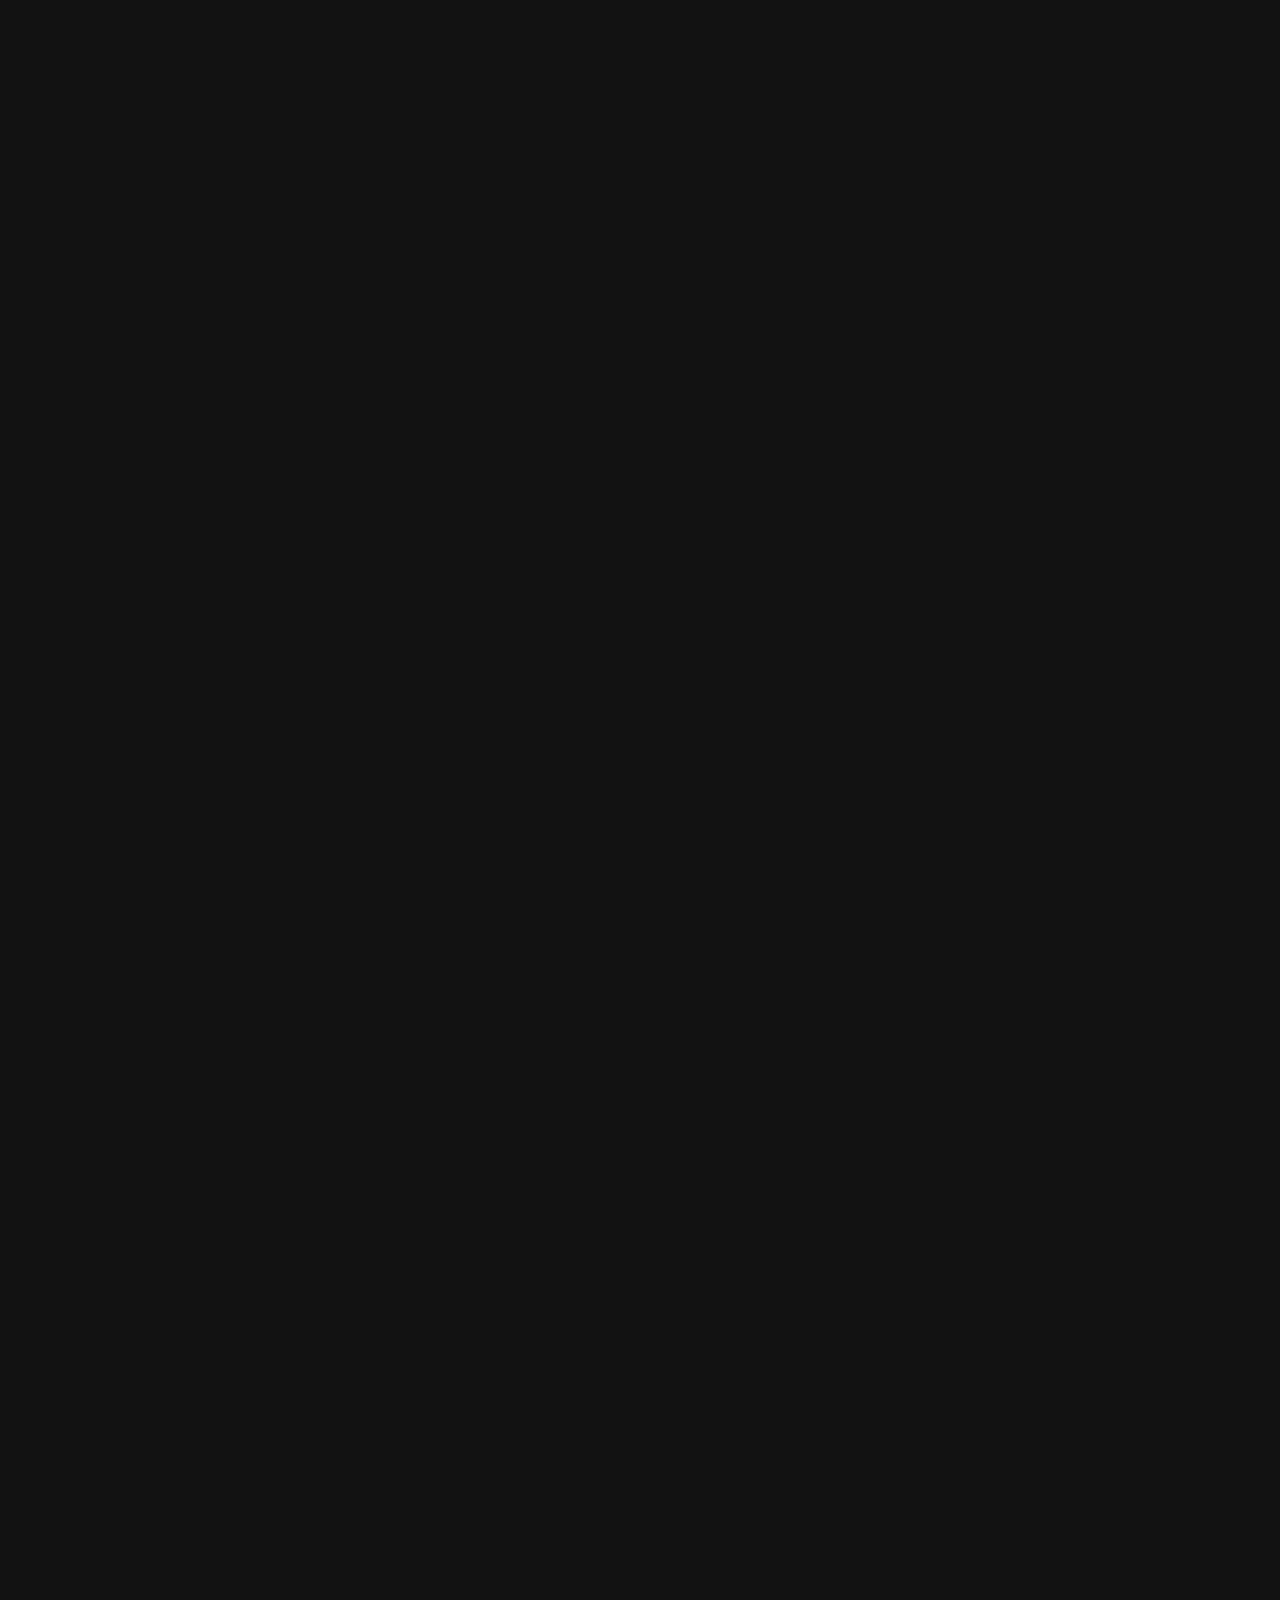
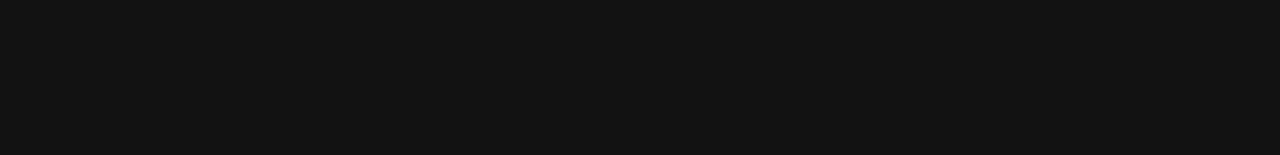
<file: tienda.html>
<!DOCTYPE html>
<html lang="es">
<head>
  <meta charset="UTF-8">
  <meta name="viewport" content="width=device-width, initial-scale=1.0">
  <title>Página de Misterios</title>
  <link rel="icon" type="image/png" href="imagenes/logo.png">
  <link rel="stylesheet" href="style.css">
  <link id="theme-style" rel="stylesheet" href="style.css">
</head>
<body>
  <!-- Menu -->
  <header class="header">
  <div class="logo">
    <a href="index.html">
      <img src="imagenes/logo.png" alt="Logo Misterios">
    </a>
  </div>
  <div class="menu-btn" id="menu-btn">
    ☰
  </div>
  <nav class="nav" id="nav">
    <ul>
      <li><a href="teorias.html">Teorías más famosas</a></li>
        <li><a href="tienda.html">Tienda</a></li>
        <li><a href="contacto.html">Contacto</a></li>
    </ul>
  </nav>
</header>
<main>
    <section class="contenedor">
      <div class="card" style="width:100%;">
        <h2>🛒 Tienda Misteriosa</h2>
        <p>Artículos únicos relacionados con los misterios y conspiraciones más enigmáticas. ¡Explorá y descubrí qué se oculta tras cada producto!</p>
      </div>

      <div class="tienda-grid">
        <!-- Producto 1 -->
        <div class="producto-card">
          <img src="imagenes/remeraalien1.png" alt="Remera Área 51">
          <h3>Remera Área 51</h3>
          <div class="producto-info">
            <span class="precio">$24.999</span>
            <a href="compramenu.html" class="btn-primary comprar-btn">Comprar</a>
          </div>
        </div>

        <!-- Producto 2 -->
        <div class="producto-card">
          <img src="imagenes/capiluminati.png" alt="Gorra Illuminati">
          <h3>Gorra Illuminati</h3>
          <div class="producto-info">
            <span class="precio">$15.000</span>
            <a href="compramenu.html" class="btn-primary comprar-btn">Comprar</a>
          </div>
        </div>

        <!-- Producto 3 -->
        <div class="producto-card">
          <img src="imagenes/posterpbb.png" alt="Poster Proyecto Blue Beam">
          <h3>Poster Proyecto Blue Beam</h3>
          <div class="producto-info">
            <span class="precio">$5.499</span>
            <a href="compramenu.html" class="btn-primary comprar-btn">Comprar</a>
          </div>
        </div>

        <!-- Producto 4 -->
        <div class="producto-card">
          <img src="imagenes/vhs.png" alt="Taza Roswell 1947">
          <h3>VIDEO REAL DE EXTRATERRESTRES VHS</h3>
          <div class="producto-info">
            <span class="precio">$66.666</span>
            <a href="compramenu.html" class="btn-primary comprar-btn">Comprar</a>
          </div>
        </div>
      </div>
    </section>
  </main>

<script>
    const menuBtn = document.getElementById("menu-btn");
    const nav = document.getElementById("nav");

    menuBtn.addEventListener("click", () => {
      nav.classList.toggle("active");
    });
</script>

<script>
    const menuBtn = document.getElementById("menu-btn");
    const nav = document.getElementById("nav");
    menuBtn.addEventListener("click", () => nav.classList.toggle("active"));
  </script>

</body>
<footer class="footer">
    <h3>Contactanos</h3>
    <div class="redes">
      <a href="https://www.instagram.com/conspiracionesworld" target="_blank" class="icon instagram">
        <img src="imagenes/instagram.png" alt="Instagram">
      </a>
      <a href="https://wa.me/5491112345678" target="_blank" class="icon whatsapp">
        <img src="imagenes/whatsapp.png" alt="WhatsApp">
      </a>
      <a href="mailto:conspiracionesworld@gmail.com" class="icon gmail">
        <img src="imagenes/gmail.png" alt="Gmail">
      </a>
      <a href="https://mzapata.uncuyo.edu.ar/" target="_blank" class="icon Zapata">
         <img src="imagenes/logozapata.png" alt="Martin Zapata">
      </a>
    </div>
    <p>© 2025 - Misterios y Conspiraciones</p>
    <a href="creditos.html"><p>CREDITOS</p></a>

  </footer>
</file>
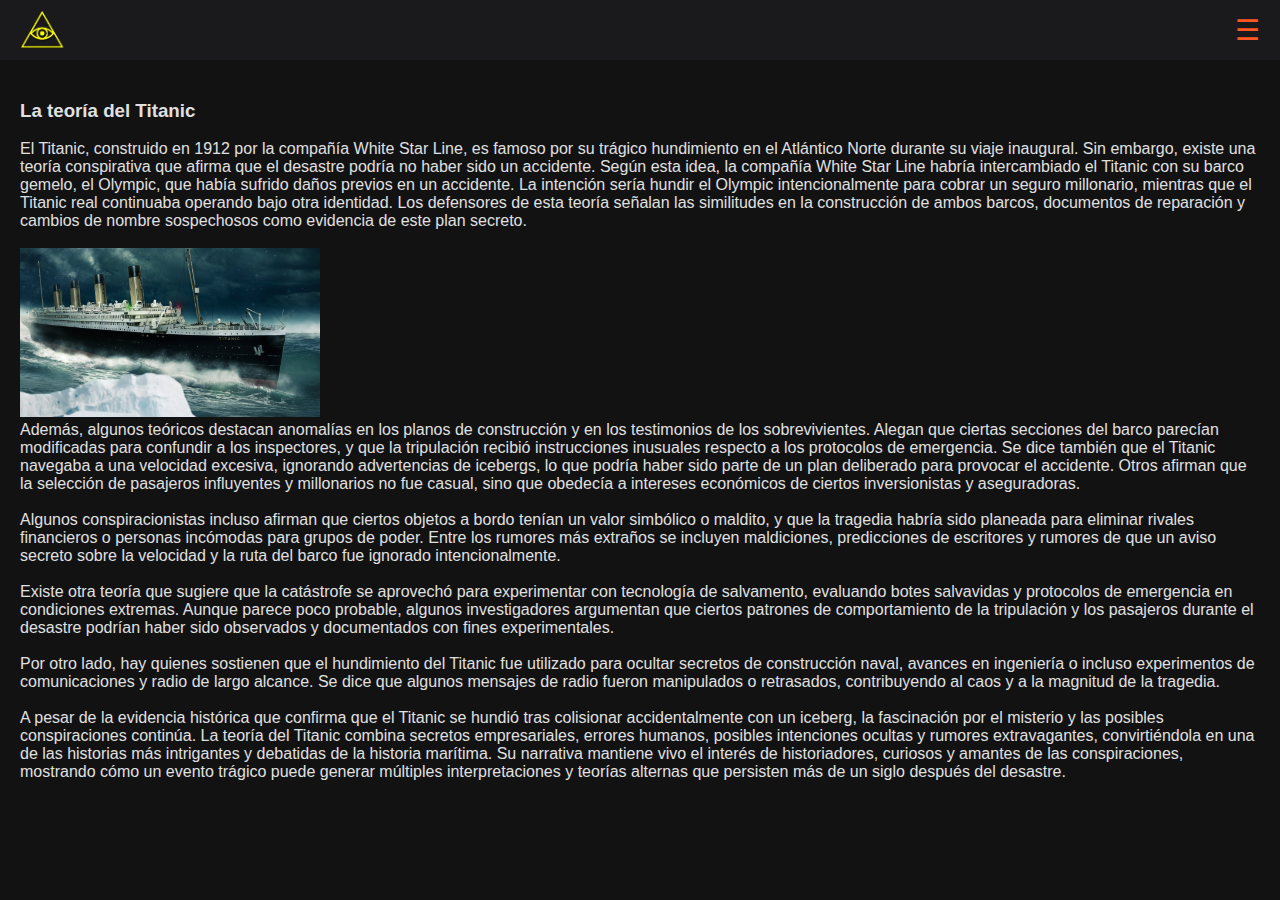
<file: titanic.html>
<!DOCTYPE html>
<html lang="es">
<head>
  <meta charset="UTF-8">
  <meta name="viewport" content="width=device-width, initial-scale=1.0">
  <title>Página de Misterios - Titanic</title>
  <link rel="icon" type="image/png" href="imagenes/logo.png">
  <link rel="stylesheet" href="style.css">
</head>
<body>
  <!-- Menú -->
  <header class="header">
    <div class="logo">
      <a href="index.html">
        <img src="imagenes/logo.png" alt="Logo Misterios">
      </a>
    </div>
    <div class="menu-btn" id="menu-btn">
      ☰
    </div>
    <nav class="nav" id="nav">
      <ul>
        <li><a href="teorias.html">Teorías más famosas</a></li>
        <li><a href="#">Conspiraciones históricas</a></li>
        <li><a href="#">Conspiraciones actuales</a></li>
        <li><a href="contacto.html">Contacto</a></li>
      </ul>
    </nav>
  </header>

  <main>
    <h3 class="centrado">La teoría del Titanic</h3><br>

    <p>El Titanic, construido en 1912 por la compañía White Star Line, es famoso por su trágico hundimiento en el Atlántico Norte durante su viaje inaugural. Sin embargo, existe una teoría conspirativa que afirma que el desastre podría no haber sido un accidente. Según esta idea, la compañía White Star Line habría intercambiado el Titanic con su barco gemelo, el Olympic, que había sufrido daños previos en un accidente. La intención sería hundir el Olympic intencionalmente para cobrar un seguro millonario, mientras que el Titanic real continuaba operando bajo otra identidad. Los defensores de esta teoría señalan las similitudes en la construcción de ambos barcos, documentos de reparación y cambios de nombre sospechosos como evidencia de este plan secreto.</p>
    <br>

    <img src="imagenes/titanic.jpg" alt="Imagen Titanic" class="img-derecha" style="width:300px; height:auto;">
    <br>

    <p>Además, algunos teóricos destacan anomalías en los planos de construcción y en los testimonios de los sobrevivientes. Alegan que ciertas secciones del barco parecían modificadas para confundir a los inspectores, y que la tripulación recibió instrucciones inusuales respecto a los protocolos de emergencia. Se dice también que el Titanic navegaba a una velocidad excesiva, ignorando advertencias de icebergs, lo que podría haber sido parte de un plan deliberado para provocar el accidente. Otros afirman que la selección de pasajeros influyentes y millonarios no fue casual, sino que obedecía a intereses económicos de ciertos inversionistas y aseguradoras.</p>
    <br>

    <p>Algunos conspiracionistas incluso afirman que ciertos objetos a bordo tenían un valor simbólico o maldito, y que la tragedia habría sido planeada para eliminar rivales financieros o personas incómodas para grupos de poder. Entre los rumores más extraños se incluyen maldiciones, predicciones de escritores y rumores de que un aviso secreto sobre la velocidad y la ruta del barco fue ignorado intencionalmente.</p>
    <br>

    <p>Existe otra teoría que sugiere que la catástrofe se aprovechó para experimentar con tecnología de salvamento, evaluando botes salvavidas y protocolos de emergencia en condiciones extremas. Aunque parece poco probable, algunos investigadores argumentan que ciertos patrones de comportamiento de la tripulación y los pasajeros durante el desastre podrían haber sido observados y documentados con fines experimentales.</p>
    <br>

    <p>Por otro lado, hay quienes sostienen que el hundimiento del Titanic fue utilizado para ocultar secretos de construcción naval, avances en ingeniería o incluso experimentos de comunicaciones y radio de largo alcance. Se dice que algunos mensajes de radio fueron manipulados o retrasados, contribuyendo al caos y a la magnitud de la tragedia.</p>
    <br>

    <p>A pesar de la evidencia histórica que confirma que el Titanic se hundió tras colisionar accidentalmente con un iceberg, la fascinación por el misterio y las posibles conspiraciones continúa. La teoría del Titanic combina secretos empresariales, errores humanos, posibles intenciones ocultas y rumores extravagantes, convirtiéndola en una de las historias más intrigantes y debatidas de la historia marítima. Su narrativa mantiene vivo el interés de historiadores, curiosos y amantes de las conspiraciones, mostrando cómo un evento trágico puede generar múltiples interpretaciones y teorías alternas que persisten más de un siglo después del desastre.</p>
  </main>
</body>
</html>
</file>
<file: style.css>
* {
  margin: 0;
  padding: 0;
  box-sizing: border-box;
}

html, body {
  height: 100%;
  background-color: #121212;
  color: #E0E0E0;
  font-family: Arial, sans-serif;
  display: flex;
  flex-direction: column;
  overflow-x: hidden;
}

.header {
  position: fixed;
  top: 0;
  left: 0;
  width: 100%;
  background-color: #1a1a1d;
  display: flex;
  justify-content: space-between;
  align-items: center;
  padding: 10px 20px;
  z-index: 1000;
}

.logo img {
  height: 40px;
  display: block;
}

.menu-btn {
  font-size: 28px;
  color: #FF5722;
  cursor: pointer;
  display: block;
}

/* ===== Menú Desplegable / Navegación ===== */
.nav {
  position: absolute;
  top: 60px;
  right: 20px;
  background-color: #1a1a1d; /* fondo gris oscuro */
  border-radius: 8px;
  display: none;
  z-index: 1001;
}

.nav.active {
  display: block;
}

.nav ul {
  list-style: none;
  margin: 0;
  padding: 0;
}

.nav ul li {
  border-bottom: 1px solid rgba(255,255,255,0.1);
}

.nav ul li:last-child {
  border-bottom: none;
}

.nav ul li a {
  color: #FF5722; /* naranja */
  text-decoration: none;
  display: block;
  padding: 10px 20px;
  transition: all 0.3s ease;
}

.nav ul li a:hover {
  color: #FFC107; /* naranja más brillante */
  background-color: rgba(255,255,255,0.05);
  border-radius: 6px;
}


main {
  flex: 1;
  margin-top: 80px;
  padding: 20px;
  background-color: #121212;
  color: #E0E0E0;
}

.contenedor {
  display: flex;
  flex-wrap: wrap;
  gap: 20px;
  justify-content: space-between;
}

.card, .cuadro, .contact-card {
  flex: 1;
  min-width: 300px;
  background-color: #1a1a1d;
  color: #E0E0E0;
  border-radius: 12px;
  padding: 20px;
  box-shadow: 0px 4px 10px rgba(0,0,0,0.5);
  transition: transform 0.3s, box-shadow 0.3s;
}

.card:hover, .cuadro:hover, .contact-card:hover {
  transform: translateY(-5px);
  box-shadow: 0px 8px 20px rgba(0,0,0,0.6);
}

.card h2, .cuadro h3, .contact-card h3 {
  color: #FF5722;
  margin-bottom: 10px;
  font-size: 20px;
}

.card p, .cuadro p, .contact-card p {
  color: #E0E0E0;
  font-size: 16px;
  line-height: 1.5;
}

.card ul, .cuadro ul {
  list-style: disc inside;
  color: #E0E0E0;
}

.card ul li, .cuadro ul li {
  margin: 5px 0;
}

.card ul li a {
  color: #FF5722;
  text-decoration: none;
  transition: all 0.3s ease;
}

.card ul li a:hover {
  color: #7b2cbf;
  text-shadow: 0 0 8px rgba(123,44,191,0.5);
  transform: translateX(3px);
  background: rgba(255,255,255,0.1);
  border-radius: 6px;
  padding: 3px 6px;
}

.carrusel {
  position: relative;
  width: 90%;
  max-width: 1000px;
  margin: 0 auto 40px;
  overflow: hidden;
  display: flex;
  justify-content: center;
  align-items: center;
}

.carrusel-container {
  display: flex;
  transition: transform 0.5s ease-in-out;
}

.carrusel-item {
  min-width: 100%;
  transition: transform 0.5s ease;
}

.carrusel-item img {
  width: 100%;
  height: 500px;
  object-fit: cover;
  border-radius: 12px;
}

.btn {
  position: absolute;
  top: 50%;
  transform: translateY(-50%);
  background-color: hsla(270, 73%, 35%, 0.65);
  border: none;
  color: white;
  font-size: 2rem;
  padding: 10px 20px;
  cursor: pointer;
  border-radius: 8px;
  transition: background-color 0.3s ease;
  z-index: 10;
}

.btn:hover {
  background-color: hsl(270, 73%, 28%);
  transform: translateY(-50%) scale(1.05);
}

.prev { left: 10px; }
.next { right: 10px; }

.contact-hero {
  padding: 80px 20px 40px;
  text-align: center;
  background-color: #1a1a1d;
  color: #E0E0E0;
}

.contact-hero h1 {
  font-size: 36px;
  color: #FF5722;
  margin-bottom: 8px;
}

.contact-hero .sub {
  color: #ccc;
  max-width: 820px;
  margin: 0 auto;
}

.contact-grid {
  display: grid;
  grid-template-columns: 1fr 420px;
  gap: 30px;
  padding: 40px 20px 80px;
  max-width: 1100px;
  margin: 0 auto;
}

.contact-form-wrap {
  background-color: #1a1a1d;
  border-radius: 12px;
  padding: 20px;
  box-shadow: 0 6px 20px rgba(0,0,0,0.5);
}

.contact-form label {
  color: #E0E0E0;
}

.contact-form input,
.contact-form select,
.contact-form textarea {
  background-color: #222;
  color: #E0E0E0;
  border: 1px solid #555;
}

.btn-primary {
  background: linear-gradient(90deg,#5a189a,#7b2cbf);
  color: #fff;
  border: none;
  padding: 10px 16px;
  border-radius: 8px;
  cursor: pointer;
  font-weight: 600;
}

.btn-primary:hover { transform: translateY(-2px); }

.btn-ghost {
  background: transparent;
  color: #E0E0E0;
  border: 1px solid #555;
}

.footer {
  background-color: #1a1a1d;
  color: #E0E0E0;
  text-align: center;
  padding: 30px 20px;
  margin-top: 40px;
  border-top: 2px solid #5a189a;
}

.footer h3 { color: #FF5722; margin-bottom: 15px; }
.footer .redes { display: flex; justify-content: center; gap: 20px; margin-bottom: 15px; }
.footer .redes img { width: 32px; height: 32px; transition: transform 0.3s ease; }
.footer .redes img:hover { transform: scale(1.2); opacity: 0.8; }
.footer p { font-size: 14px; color: #aaa; }

@media (max-width: 900px) {
  .contact-grid { grid-template-columns: 1fr; }
  .contact-hero { padding-top: 100px; }
}
</file>
